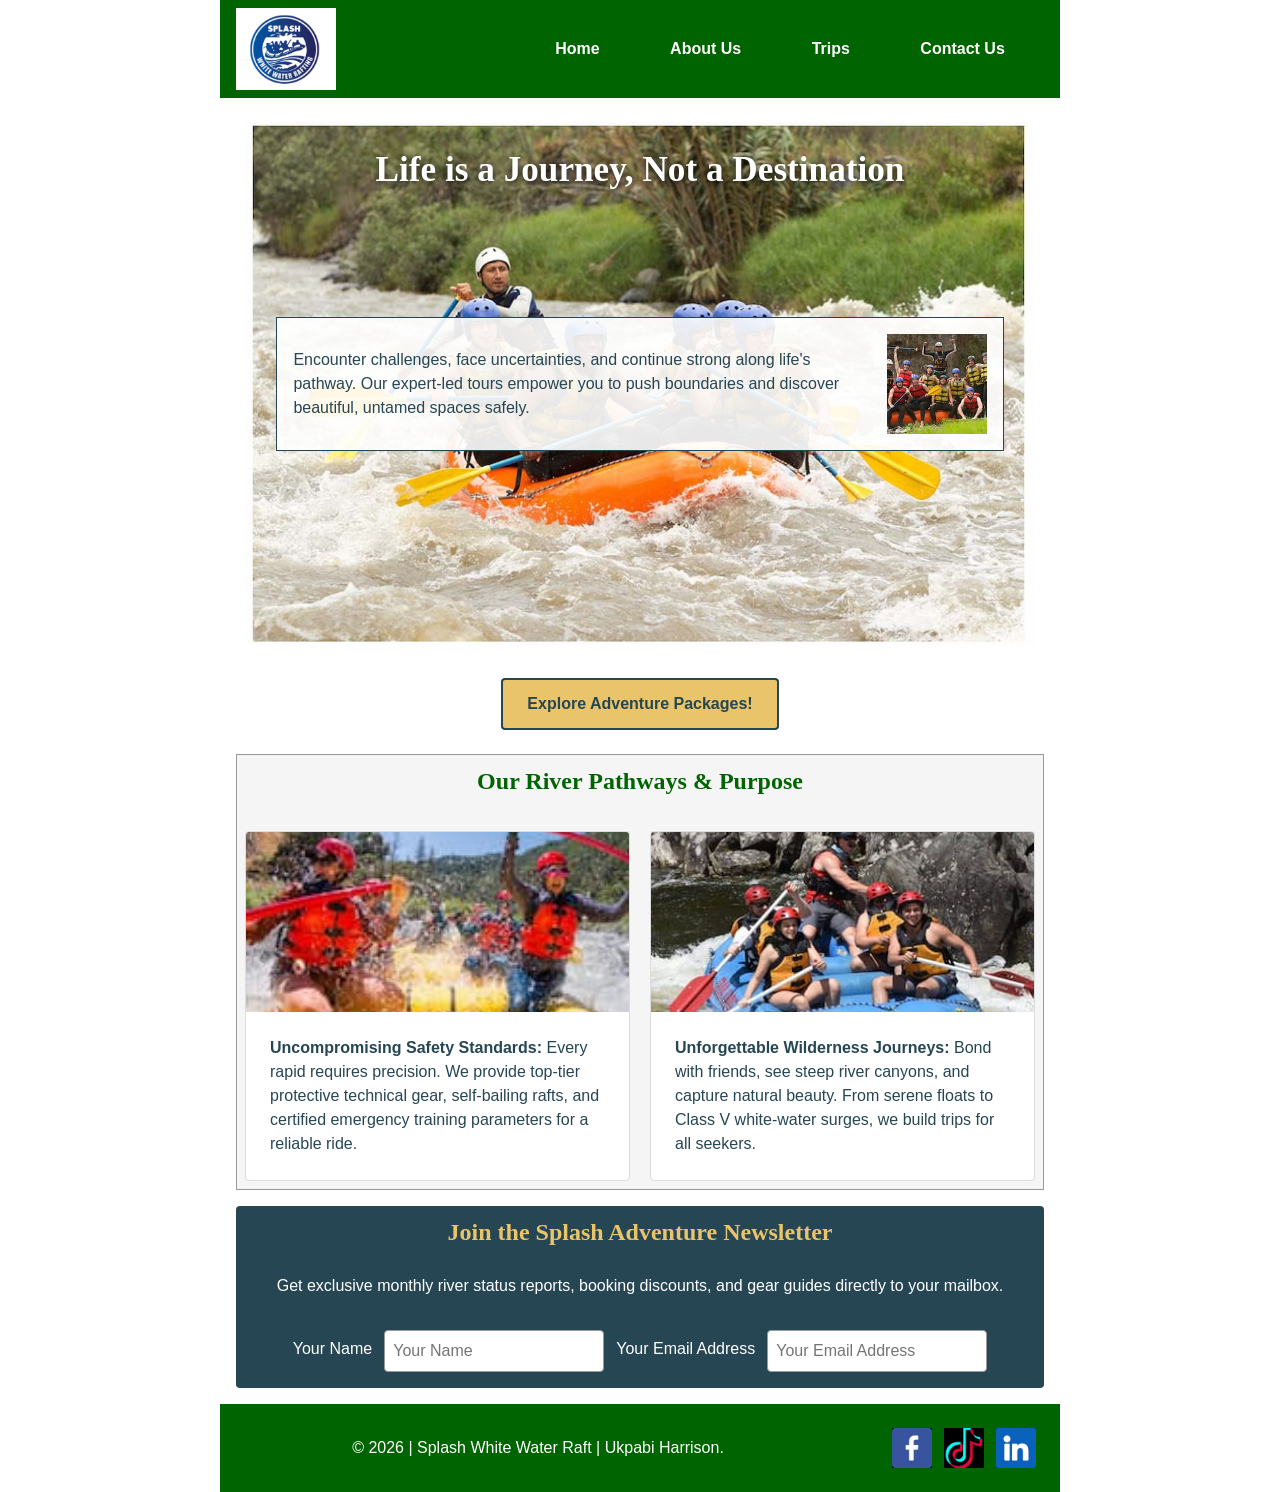
<file: wwr/index.html>
<!DOCTYPE html>
<html lang="en">

<head>
    <meta charset="UTF-8">
    <meta name="viewport" content="width=device-width, initial-scale=1.0">
    <meta name="description"
      content="Welcome to Splash White Water Raft! Discover wild river pathways, premium guided rafting trips, and pristine canyon exploration with Ukpabi Harrison.">
    <meta name="author" content="Ukpabi Harrison">
    <title>Splash White Water Raft | Home</title>
    <link rel="stylesheet" href="styles/rafting.css">
</head>

<body>
    <header>
        <img src="images/logo.jpeg" alt="white water raft logo">
        <nav>
            <ul>
                <li><a href="index.html">Home</a></li>
                <li><a href="about.html">About Us</a></li>
                <li><a href="trips.html">Trips</a></li>
                <li><a href="contact.html">Contact Us</a></li>
            </ul>
        </nav>
    </header>

    <main>
        <!-- Hero Section with Absolute Elements -->
        <section class="hero">
            <img src="images/hero.jpg" alt="Rafters navigating whitewater rapids">
            <h1>Life is a Journey, Not a Destination</h1>
            <article>
                <img src="images/happyclient.jpg"
                  alt="Happy rafting customers enjoying their adventure">
                <div>
                    <p>Encounter challenges, face uncertainties, and continue strong along life's
                        pathway. Our expert-led tours empower you to push boundaries and discover
                        beautiful, untamed spaces safely.</p>
                </div>
            </article>
        </section>

        <!-- Call to Action Box -->
        <div class="cta-box">
            <a href="trips.html" class="cta-button">Explore Adventure Packages!</a>
        </div>

        <!-- CSS Grid Purpose & Offering Section -->
        <section class="purpose-grid">
            <h2>Our River Pathways & Purpose</h2>
            <div class="purpose-card">
                <img src="images/rapid1.jpg" alt="Rafters paddling through a river rapid">
                <p><strong>Uncompromising Safety Standards:</strong> Every rapid requires precision.
                    We provide top-tier protective technical gear, self-bailing rafts, and certified
                    emergency training parameters for a reliable ride.</p>
            </div>
            <div class="purpose-card">
                <img src="images/rapid2.jpg" alt="A group enjoying a whitewater rafting adventure">
                <p><strong>Unforgettable Wilderness Journeys:</strong> Bond with friends, see steep
                    river canyons, and capture natural beauty. From serene floats to Class V
                    white-water surges, we build trips for all seekers.</p>
            </div>
        </section>

        <!-- Newsletter Subscription Area -->
        <section class="newsletter-box">
            <h2>Join the Splash Adventure Newsletter</h2>
            <p>Get exclusive monthly river status reports, booking discounts, and gear guides
                directly to your mailbox.</p>
            <form action="#" method="post">
                <label for="news-name">Your Name</label>
                <input type="text" id="news-name" name="news-name" placeholder="Your Name" required>

                <label for="news-email">Your Email Address</label>
                <input type="email" id="news-email" name="news-email"
                  placeholder="Your Email Address" required>
            </form>
        </section>
    </main>

    <footer>
        <p>&copy; 2026 | Splash White Water Raft | Ukpabi Harrison.</p>
        <nav class="socialmedia">
            <a href="https://facebook.com"><img src="images/facebook.jpeg" alt="Facebook page"></a>
            <a href="https://tiktok.com"><img src="images/tiktok.jpeg" alt="TikTok profile"></a>
            <a href="https://linkedin.com"><img src="images/linkedin.jpeg"
                  alt="LinkedIn profile"></a>
        </nav>
    </footer>
</body>

</html>
</file>
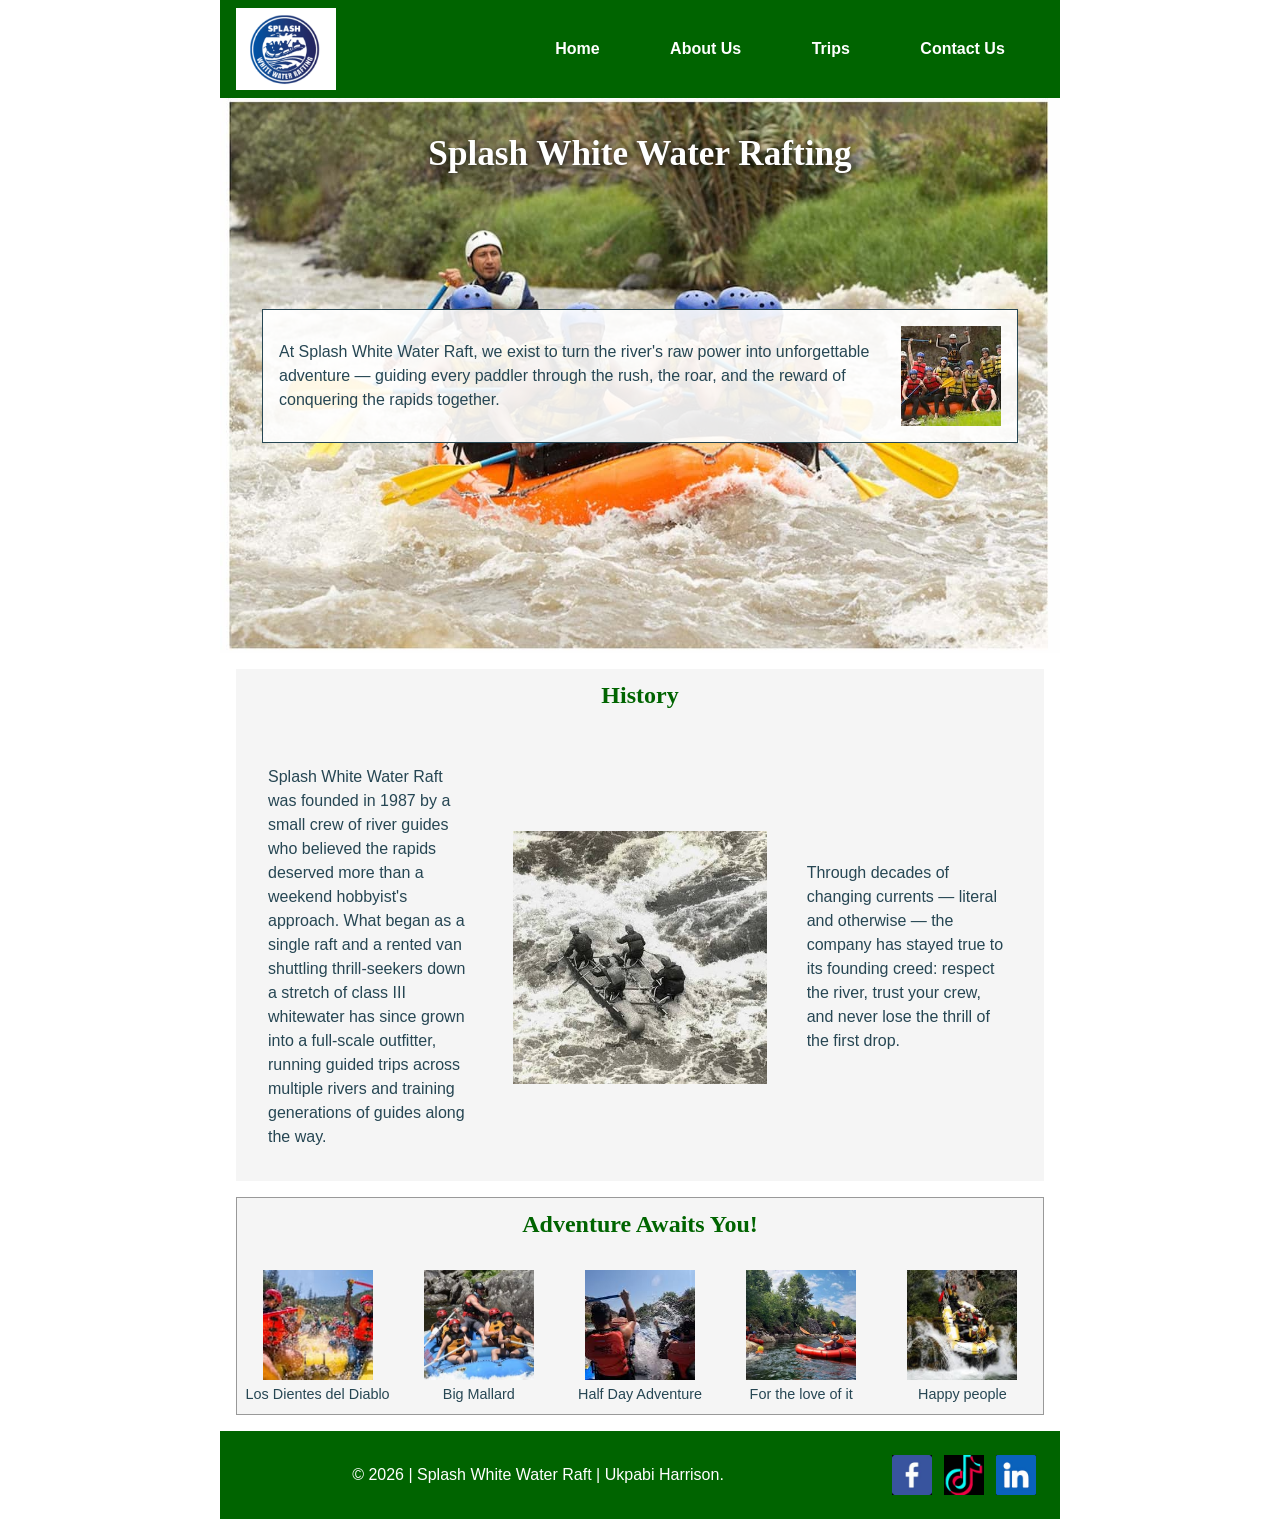
<file: wwr/about.html>
<!DOCTYPE html>
<html lang="en">

<head>

    <meta charset="UTF-8">
    <meta name="viewport" content="width=device-width, initial-scale=1.0">

    <meta name="description"
      content="Explore exciting rafting adventures, scenic rivers, and unforgettable outdoor experiences with our rafting company.">

    <meta name="author" content="Ukpabi Harrison">
    <title>About Us | Whitewater Rafting</title>
    <link rel="stylesheet" href="styles/rafting.css">
</head>

<body>
    <header>
        <img src="images/logo.jpeg" alt="white water raft">

        <nav>
            <ul>
                <li> <a href="index.html">Home</a></li>
                <li><a href="about.html">About Us</a></li>
                <li><a href="trips.html">Trips</a></li>
                <li><a href="contact.html">Contact Us</a></li>
            </ul>
        </nav>

    </header>
    <main>
        <div class="hero">
            <img src="images/hero.jpg" alt="hero image">
            <h1>Splash White Water Rafting</h1>
            <article>
                <img src="images/happyclient.jpg" alt="Happy People">

                <p class="company-mission">
                    At Splash White Water Raft, we exist to turn the river's raw power into
                    unforgettable
                    adventure —
                    guiding every paddler through the rush, the roar, and the reward of conquering
                    the rapids
                    together.
                </p>
            </article>

        </div>

        <section class="history">
            <h2>History</h2>
            <p>Splash White Water Raft was founded in 1987 by a small crew of river guides who
                believed the
                rapids deserved more than a weekend hobbyist's approach. What began as a single raft
                and a
                rented van shuttling thrill-seekers down a stretch of class III whitewater has since
                grown
                into a full-scale outfitter, running guided trips across multiple rivers and
                training
                generations of guides along the way.</p>
            <img src="images/history.jpg" alt="Guides and rafters on the river in the early days">
            <p>Through decades of changing currents — literal and otherwise — the company has stayed
                true to
                its founding creed: respect the river, trust your crew, and never lose the thrill of
                the
                first drop.</p>
        </section>
        <section class="adventures">
            <h2>Adventure Awaits You!</h2>
            <figure>
                <img src="images/rapid1.jpg"
                  alt="Rafters paddling through the Los Dientes del Diablo rapid">
                <figcaption>Los Dientes del Diablo</figcaption>
            </figure>
            <figure>
                <img src="images/rapid2.jpg" alt="Raft crashing through the Big Mallard rapid">
                <figcaption>Big Mallard</figcaption>
            </figure>
            <figure>
                <img src="images/rapid3.jpg" alt="Group on a raft during the Half Day Adventure">
                <figcaption>Half Day Adventure</figcaption>
            </figure>
            <figure>
                <img src="images/rapid4.jpg" alt="Rafters navigating a rapid on the river">
                <figcaption>For the love of it</figcaption>
            </figure>
            <figure>
                <img src="images/rapid5.jpg" alt="Raft floating through calm water between rapids">
                <figcaption>Happy people</figcaption>
            </figure>
        </section>

    </main>

    <footer>

        <p> &copy; 2026 | Splash White Water Raft | Ukpabi Harrison.</p>
        <nav class="socialmedia">
            <a href="https://web.facebook.com/"><img src="images/facebook.jpeg" alt="facebook"></a>
            <a href="https://www.tiktok.com"> <img src="images/tiktok.jpeg" alt="tik tok"></a>
            <a href="https://www.linkedin.com"> <img src="images/linkedin.jpeg" alt="linkedin"></a>

        </nav>
    </footer>
</body>

</html>
</file>
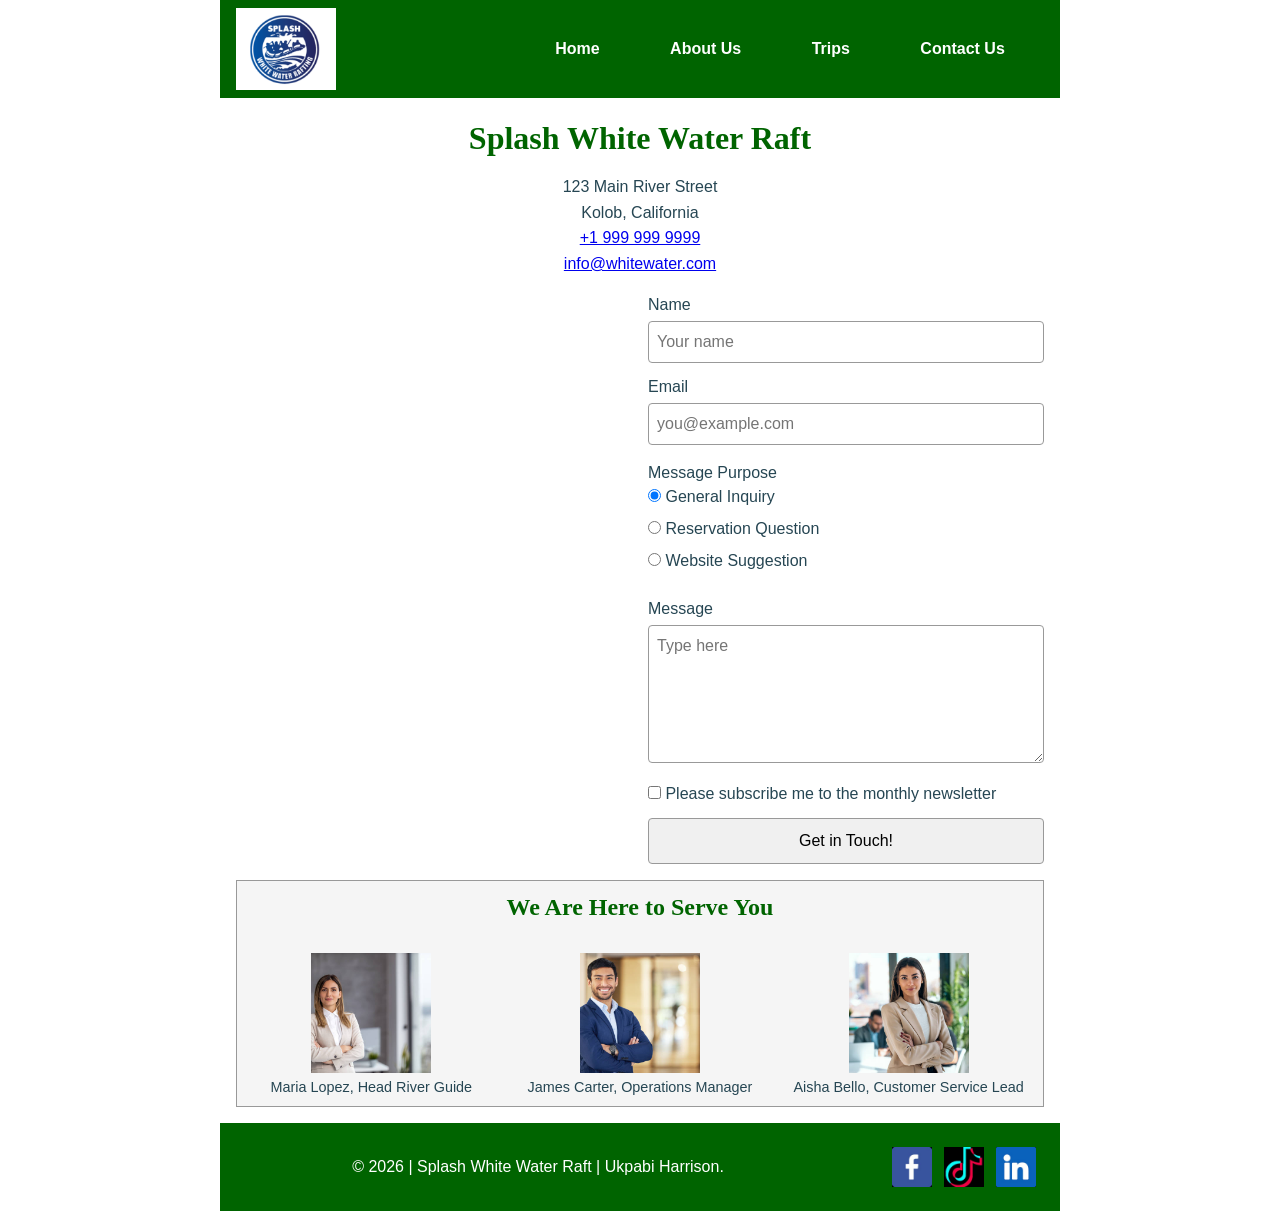
<file: wwr/contact.html>
<!DOCTYPE html>
<html lang="en">

<head>
    <meta charset="UTF-8">
    <meta name="viewport" content="width=device-width, initial-scale=1.0">
    <meta name="description"
      content="Contact Splash White Water Raft to ask questions, book a rafting trip, or meet our team of experienced river guides.">
    <meta name="author" content="Ukpabi Harrison">
    <title>Contact Us | Splash White Water Raft</title>
    <link rel="stylesheet" href="styles/rafting.css">
</head>

<body>
    <header>
        <img src="images/logo.jpeg" alt="white water raft">

        <nav>
            <ul>
                <li><a href="index.html">Home</a></li>
                <li><a href="about.html">About Us</a></li>
                <li><a href="trips.html">Trips</a></li>
                <li><a href="contact.html">Contact Us</a></li>
            </ul>
        </nav>
    </header>

    <main>
        <h1>Splash White Water Raft</h1>

        <address>
            123 Main River Street<br>
            Kolob, California<br>
            <a href="tel:+19999999999">+1 999 999 9999</a><br>
            <a href="mailto:info@whitewater.com">info@whitewater.com</a>

        </address>

        <div class="contact-layout">
            <div class="map">
                <iframe
                  src="https://www.google.com/maps/embed?pb=!1m14!1m12!1m3!1d60298.36506980087!2d-113.15530085701842!3d37.4124717713994!2m3!1f0!2f0!3f0!3m2!1i1024!2i768!4f13.1!5e0!3m2!1sen!2sng!4v1791807062318!5m2!1sen!2sng"
                  width="400" height="300" allowfullscreen="" loading="lazy"
                  referrerpolicy="strict-origin-when-cross-origin"></iframe>
            </div>

            <form action="#" method="post">
                <p>
                    <label for="name">Name</label>
                    <input type="text" id="name" name="name" placeholder="Your name" required>
                </p>

                <p>
                    <label for="email">Email</label>
                    <input type="email" id="email" name="email" placeholder="you@example.com"
                      required>
                </p>

                <fieldset>
                    <legend>Message Purpose</legend>
                    <label for="general">
                        <input type="radio" id="general" name="purpose" value="general" checked>
                        General Inquiry
                    </label>
                    <label for="reservation">
                        <input type="radio" id="reservation" name="purpose" value="reservation">
                        Reservation
                        Question
                    </label>
                    <label for="suggestion">
                        <input type="radio" id="suggestion" name="purpose" value="suggestion">
                        Website Suggestion
                    </label>
                </fieldset>

                <p>
                    <label for="message">Message</label>
                    <textarea id="message" name="message" rows="5"
                      placeholder="Type here"></textarea>
                </p>

                <p>

                    <label for="newsletter">
                        <input type="checkbox" id="newsletter" name="newsletter" value="yes"> Please
                        subscribe me to
                        the monthly newsletter
                    </label>

                </p>

                <button type="submit">Get in Touch!</button>
            </form>
        </div>

        <section class="employees">
            <h2>We Are Here to Serve You</h2>
            <figure>
                <img src="images/employee1.jpg" alt="Portrait of Maria Lopez, head river guide">
                <figcaption>Maria Lopez, Head River Guide</figcaption>
            </figure>
            <figure>
                <img src="images/employee2.jpg" alt="Portrait of James Carter, operations manager">
                <figcaption>James Carter, Operations Manager</figcaption>
            </figure>
            <figure>
                <img src="images/employee3.jpg"
                  alt="Portrait of Aisha Bello, customer service lead">
                <figcaption>Aisha Bello, Customer Service Lead</figcaption>
            </figure>
        </section>
    </main>

    <footer>
        <p>&copy; 2026 | Splash White Water Raft | Ukpabi Harrison.</p>
        <nav class="socialmedia">
            <a href="https://web.facebook.com/"><img src="images/facebook.jpeg"
                  alt="Facebook page"></a>
            <a href="https://www.tiktok.com"><img src="images/tiktok.jpeg" alt="TikTok profile"></a>
            <a href="https://www.linkedin.com"><img src="images/linkedin.jpeg"
                  alt="LinkedIn profile"></a>
        </nav>
    </footer>
</body>

</html>
</file>
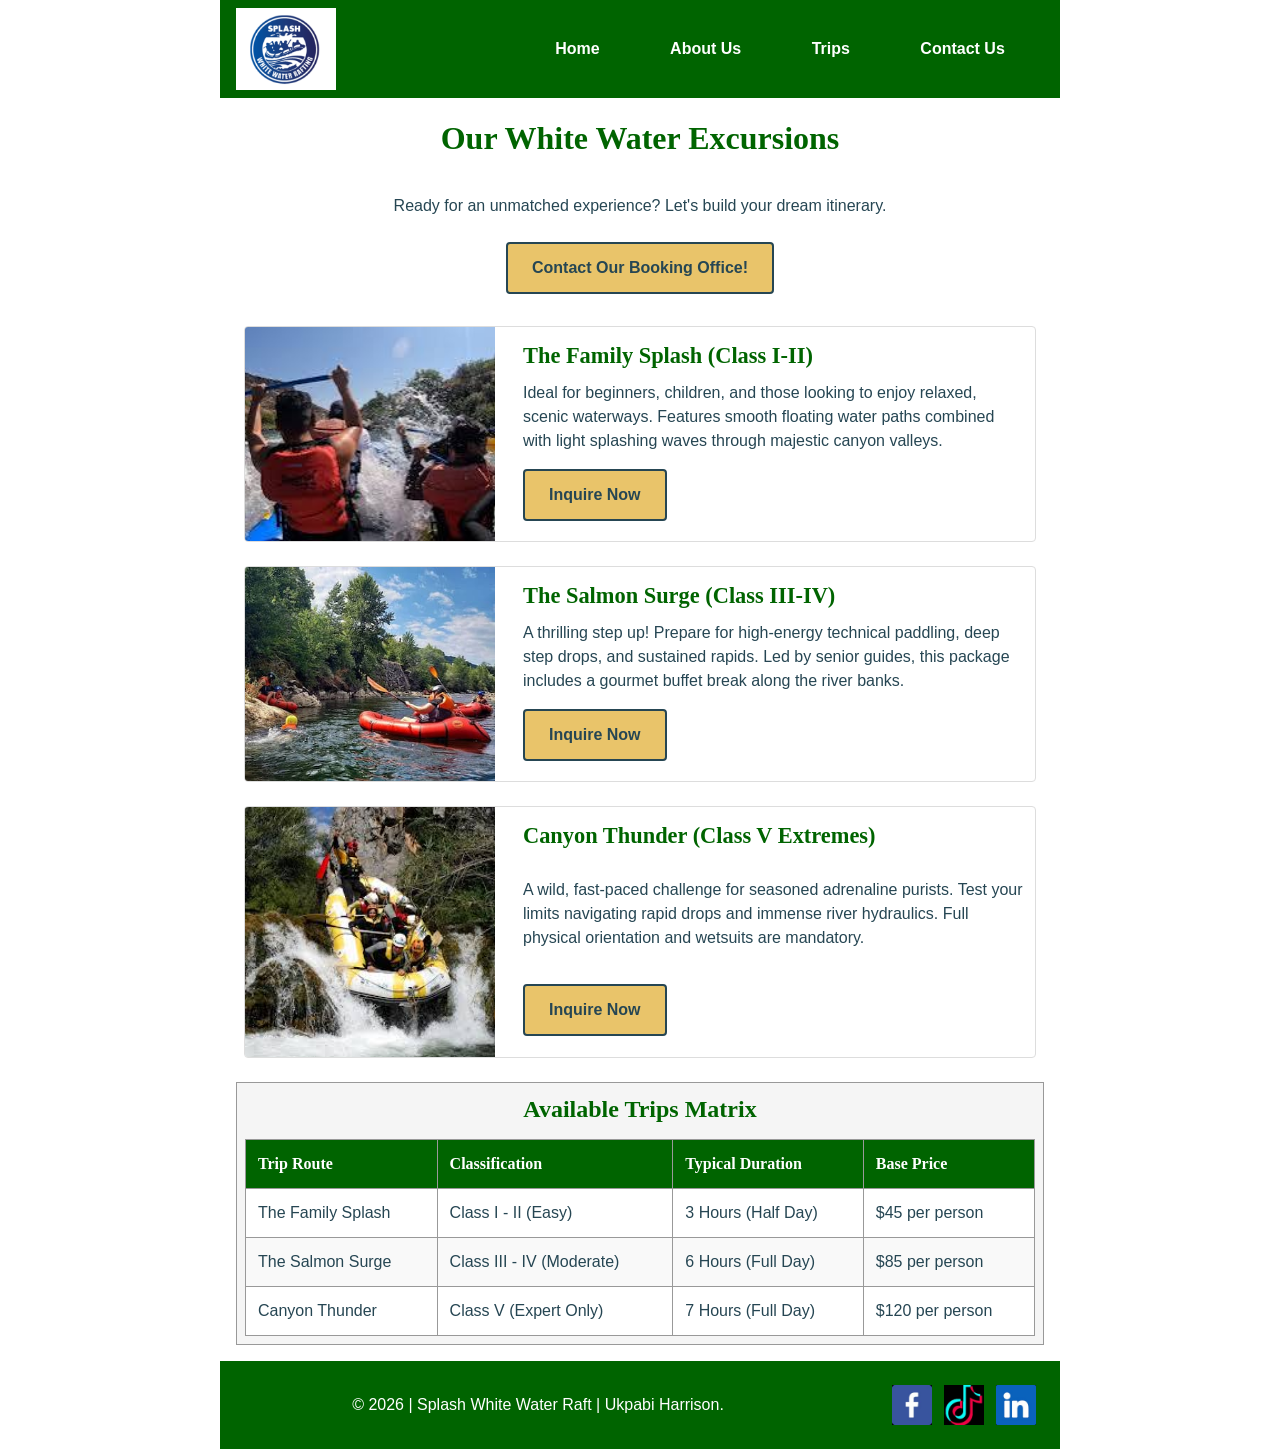
<file: wwr/Trips.html>
<!DOCTYPE html>
<html lang="en">

<head>
    <meta charset="UTF-8">
    <meta name="viewport" content="width=device-width, initial-scale=1.0">
    <meta name="description"
      content="Browse available white water rafting packages at Splash. View detailed descriptions, durations, pricing, and book your trip via our contact form.">
    <meta name="author" content="Ukpabi Harrison">
    <title>Trips | Splash White Water Raft</title>
    <link rel="stylesheet" href="styles/rafting.css">
</head>

<body>
    <header>
        <img src="images/logo.jpeg" alt="white water raft logo">
        <nav>
            <ul>
                <li><a href="index.html">Home</a></li>
                <li><a href="about.html">About Us</a></li>
                <li><a href="trip.html">Trips</a></li>
                <li><a href="contact.html">Contact Us</a></li>
            </ul>
        </nav>
    </header>

    <main>
        <h1>Our White Water Excursions</h1>

        <!-- Call to Action Box to open contact.html -->
        <div class="cta-box">
            <p>Ready for an unmatched experience? Let's build your dream itinerary.</p>
            <a href="contact.html" class="cta-button">Contact Our Booking Office!</a>
        </div>

        <!-- Multi-column Layout Details for Trips -->
        <section class="trips-grid">

            <!-- Trip Item 1 -->
            <div class="trip-item">
                <img src="images/rapid3.jpg"
                  alt="Calm family river float area running next to deep woods">
                <div class="trip-content">
                    <h3>The Family Splash (Class I-II)</h3>
                    <p>Ideal for beginners, children, and those looking to enjoy relaxed, scenic
                        waterways. Features smooth floating water paths combined with light
                        splashing waves through majestic canyon valleys.</p>
                    <p><a href="contact.html" class="cta-button">Inquire Now</a></p>
                </div>
            </div>

            <!-- Trip Item 2 -->
            <div class="trip-item">
                <img src="images/rapid4.jpg"
                  alt="Raft making contact with rushing waves in rock channels">
                <div class="trip-content">
                    <h3>The Salmon Surge (Class III-IV)</h3>
                    <p>A thrilling step up! Prepare for high-energy technical paddling, deep step
                        drops, and sustained rapids. Led by senior guides, this package includes a
                        gourmet buffet break along the river banks.</p>
                    <p><a href="contact.html" class="cta-button">Inquire Now</a></p>
                </div>
            </div>

            <!-- Trip Item 3 -->
            <div class="trip-item">
                <img src="images/rapid5.jpg"
                  alt="High speed crashing waves churning white in a narrow gap">
                <div class="trip-content">
                    <h3>Canyon Thunder (Class V Extremes)</h3>
                    <p>A wild, fast-paced challenge for seasoned adrenaline purists. Test your
                        limits navigating rapid drops and immense river hydraulics. Full physical
                        orientation and wetsuits are mandatory.</p>
                    <p><a href="contact.html" class="cta-button">Inquire Now</a></p>
                </div>
            </div>

        </section>

        <!-- Trips Comparison Data Table -->
        <section class="table-container">
            <h2>Available Trips Matrix</h2>
            <table class="trips-table">
                <thead>
                    <tr>
                        <th>Trip Route</th>
                        <th>Classification</th>
                        <th>Typical Duration</th>
                        <th>Base Price</th>
                    </tr>
                </thead>
                <tbody>
                    <tr>
                        <td>The Family Splash</td>
                        <td>Class I - II (Easy)</td>
                        <td>3 Hours (Half Day)</td>
                        <td>$45 per person</td>
                    </tr>
                    <tr>
                        <td>The Salmon Surge</td>
                        <td>Class III - IV (Moderate)</td>
                        <td>6 Hours (Full Day)</td>
                        <td>$85 per person</td>
                    </tr>
                    <tr>
                        <td>Canyon Thunder</td>
                        <td>Class V (Expert Only)</td>
                        <td>7 Hours (Full Day)</td>
                        <td>$120 per person</td>
                    </tr>
                </tbody>
            </table>
        </section>
    </main>

    <footer>
        <p>&copy; 2026 | Splash White Water Raft | Ukpabi Harrison.</p>
        <nav class="socialmedia">
            <a href="https://facebook.com"><img src="images/facebook.jpeg" alt="Facebook page"></a>
            <a href="https://tiktok.com"><img src="images/tiktok.jpeg" alt="TikTok profile"></a>
            <a href="https://linkedin.com"><img src="images/linkedin.jpeg"
                  alt="LinkedIn profile"></a>
        </nav>
    </footer>
</body>

</html>
</file>
<file: wwr/styles/rafting.css>
/* =========================
   COLOR AND FONT VARIABLES
   ========================= */
:root {
    --primary-color: darkgreen;
    --accent1-color: #264653;
    --accent2-color: #e9c46a;
    --heading-font: "Times New Roman", Georgia, serif;
    --body-font: Arial, Helvetica, sans-serif;
}

/* =========================
   GLOBAL STYLES
   ========================= */
* {
    margin: 0;
    padding: 0;
    box-sizing: border-box;
}

body {
    font-family: var(--body-font);
    color: var(--accent1-color);
    line-height: 1.5;
}

header,
main,
footer {
    width: 840px;
    max-width: 100%;
    margin: 0 auto;
}

h1,
h2,
h3 {
    font-family: var(--heading-font);
    color: var(--primary-color);
}

h1,
h2 {
    margin-bottom: 12px;
}

p,
section,
article,
nav {
    margin: 16px;
    padding: 8px;
}

img {
    max-width: 100%;
}

/* =========================
   HEADER AND NAVIGATION
   ========================= */
header {
    background-color: var(--primary-color);
    color: #ffffff;
    display: grid;
    grid-template-columns: 1fr 2fr;
    align-items: center;
}

header img {
    width: 100px;
    height: auto;
    margin: 8px 16px;
}

header nav ul {
    display: flex;
    justify-content: space-around;
    flex-wrap: wrap;
    gap: 8px;
    list-style: none;
}

header nav a {
    color: #ffffff;
    text-decoration: none;
    font-weight: bold;
}

header nav a:hover {
    text-decoration: underline;
}

/* =========================
   ABOUT PAGE: HERO
   ========================= */
.hero {
    position: relative;
}

.hero > img {
    display: block;
    width: 100%;
    height: auto;
}

.hero h1 {
    position: absolute;
    top: 30px;
    left: 0;
    width: 100%;
    text-align: center;
    color: #ffffff;
    font-size: 2.2rem;
    text-shadow: 0 2px 6px rgba(0, 0, 0, 0.8);
}

.hero article {
    position: absolute;
    top: 50%;
    left: 5%;
    width: 90%;
    transform: translateY(-50%);
    margin: 0;
    padding: 16px;
    display: flex;
    flex-direction: row-reverse;
    align-items: center;
    gap: 16px;
    background-color: rgba(255, 255, 255, 0.9);
    border: 1px solid var(--accent1-color);
}

.hero article p {
    margin: 0;
    padding: 0;
}

.hero article img {
    width: 100px;
    height: 100px;
    object-fit: cover;
    flex-shrink: 0;
}

/* =========================
   ABOUT PAGE: HISTORY
   ========================= */
.history {
    display: grid;
    grid-template-columns: 1fr 1fr 1fr;
    gap: 16px;
    align-items: center;
    background-color: #f5f5f5;
}

.history h2 {
    grid-column: 1 / -1;
    text-align: center;
}

.history img {
    width: 100%;
    height: auto;
}

/* =========================
   ABOUT PAGE: ADVENTURES
   ========================= */
.adventures {
    display: grid;
    grid-template-columns: repeat(5, 1fr);
    gap: 16px;
    background-color: #f5f5f5;
    border: 1px solid #999999;
}

.adventures h2 {
    grid-column: 1 / -1;
    text-align: center;
}

.adventures figure {
    text-align: center;
}

.adventures img {
    width: 110px;
    height: 110px;
    object-fit: cover;
    display: block;
    margin: 0 auto;
}

.adventures figcaption {
    font-size: 0.9rem;
    margin-top: 4px;
}

/* =========================
   HOME PAGE: CALL TO ACTION
   ========================= */
.cta-box {
    text-align: center;
    margin: 24px auto;
}

.cta-button {
    display: inline-block;
    background-color: var(--accent2-color);
    color: var(--accent1-color);
    padding: 12px 24px;
    text-decoration: none;
    font-weight: bold;
    border: 2px solid var(--accent1-color);
    border-radius: 4px;
    transition: background-color 0.2s ease-in-out;
}

.cta-button:hover {
    background-color: var(--primary-color);
    color: #ffffff;
    text-decoration: none;
}

/* =========================
   HOME PAGE: PURPOSE GRID
   ========================= */
.purpose-grid {
    display: grid;
    grid-template-columns: 1fr 1fr;
    gap: 20px;
    background-color: #f5f5f5;
    border: 1px solid #999999;
}

.purpose-grid h2 {
    grid-column: 1 / -1;
    text-align: center;
}

.purpose-card {
    background-color: #ffffff;
    border: 1px solid #dddddd;
    border-radius: 4px;
    overflow: hidden;
}

.purpose-card img {
    width: 100%;
    height: 180px;
    object-fit: cover;
    display: block;
}

/* =========================
   HOME PAGE: NEWSLETTER
   ========================= */
.newsletter-box {
    background-color: var(--accent1-color);
    color: #ffffff;
    border-radius: 4px;
}

.newsletter-box h2 {
    color: var(--accent2-color);
    text-align: center;
}

.newsletter-box p {
    text-align: center;
    color: #ffffff;
}

.newsletter-box form {
    display: flex;
    flex-wrap: wrap;
    gap: 12px;
    justify-content: center;
    align-items: center;
    padding: 8px 16px;
}

.newsletter-box label {
    color: #ffffff;
}

.newsletter-box input[type="text"],
.newsletter-box input[type="email"] {
    flex: 1;
    max-width: 220px;
    min-width: 0;
    padding: 8px;
    font: inherit;
}

.newsletter-box button {
    background-color: var(--accent2-color);
    color: var(--accent1-color);
    border: 1px solid var(--accent1-color);
    font-weight: bold;
    width: auto;
    padding: 8px 20px;
    cursor: pointer;
}

.newsletter-box button:hover {
    background-color: #ffffff;
}

/* =========================
   TRIPS PAGE: TRIP LIST
   ========================= */
.trips-grid {
    display: grid;
    grid-template-columns: 1fr;
    gap: 24px;
}

.trip-item {
    display: grid;
    grid-template-columns: 250px minmax(0, 1fr);
    gap: 16px;
    background-color: #ffffff;
    border: 1px solid #dddddd;
    border-radius: 4px;
    overflow: hidden;
}

.trip-item > img {
    width: 100%;
    height: 100%;
    min-height: 180px;
    object-fit: cover;
    display: block;
}

.trip-content {
    display: flex;
    flex-direction: column;
    justify-content: space-between;
    padding: 12px;
    min-width: 0;
}

.trip-content h3 {
    font-family: var(--heading-font);
    color: var(--primary-color);
    font-size: 1.4rem;
}

.trip-content p {
    margin: 8px 0;
    padding: 0;
}

/* =========================
   TRIPS PAGE: COMPARISON TABLE
   ========================= */
.table-container {
    background-color: #f5f5f5;
    border: 1px solid #999999;
    overflow-x: auto;
}

.table-container h2 {
    text-align: center;
    margin-bottom: 12px;
}

.trips-table {
    width: 100%;
    border-collapse: collapse;
    background-color: #ffffff;
}

.trips-table th,
.trips-table td {
    padding: 12px;
    text-align: left;
    border: 1px solid #999999;
}

.trips-table th {
    background-color: var(--primary-color);
    color: #ffffff;
    font-family: var(--heading-font);
}

.trips-table tbody tr:nth-child(even) {
    background-color: #f9f9f9;
}

/* =========================
   CONTACT PAGE
   ========================= */
main > h1 {
    text-align: center;
    margin-top: 16px;
}

address {
    font-style: normal;
    text-align: center;
    line-height: 1.6;
    margin: 8px 16px;
}

.contact-layout {
    display: grid;
    grid-template-columns: 1fr 1fr;
    gap: 16px;
    margin: 16px;
    align-items: stretch;
}

.map {
    height: 100%;
}

.map iframe {
    width: 100%;
    height: 100%;
    min-height: 300px;
    border: 0;
}

form label {
    display: block;
    margin-bottom: 4px;
}

form input[type="text"],
form input[type="email"],
form textarea {
    width: 100%;
    padding: 8px;
    border: 1px solid #999999;
    border-radius: 4px;
    font: inherit;
}

form fieldset {
    border: none;
    margin: 16px 0;
}

form fieldset label {
    margin-bottom: 8px;
}

form button {
    width: 100%;
    padding: 10px;
    font: inherit;
    cursor: pointer;
    background-color: #f0f0f0;
    border: 1px solid #999999;
    border-radius: 4px;
}

form p {
    margin: 0 0 12px;
    padding: 0;
}

/* =========================
   CONTACT PAGE: EMPLOYEES
   ========================= */
.employees {
    display: grid;
    grid-template-columns: repeat(3, 1fr);
    gap: 16px;
    background-color: #f5f5f5;
    border: 1px solid #999999;
}

.employees h2 {
    grid-column: 1 / -1;
    text-align: center;
}

.employees figure {
    text-align: center;
}

.employees img {
    width: 120px;
    height: 120px;
    object-fit: cover;
    display: block;
    margin: 0 auto;
}

.employees figcaption {
    font-size: 0.9rem;
    margin-top: 4px;
}

/* =========================
   FOOTER AND SOCIAL LINKS
   ========================= */
footer {
    background-color: var(--primary-color);
    color: #ffffff;
    display: flex;
    justify-content: space-between;
    align-items: center;
    gap: 12px;
}

footer p {
    flex: 1;
    text-align: center;
}

.socialmedia {
    display: flex;
    gap: 12px;
    align-items: center;
}

.socialmedia a {
    text-decoration: none;
}

.socialmedia img {
    width: 40px;
    height: 40px;
    object-fit: contain;
    display: block;
}

/* =========================
   RESPONSIVE LAYOUT
   ========================= */
@media screen and (max-width: 600px) {
    header {
        grid-template-columns: 1fr;
        text-align: center;
    }

    header > img {
        margin: 12px auto 0;
    }

    header nav ul {
        justify-content: center;
    }

    .hero h1 {
        top: 8px;
        font-size: 1.3rem;
    }

    .hero article {
        top: auto;
        bottom: 8px;
        left: 3%;
        width: 94%;
        transform: none;
        padding: 8px;
        gap: 8px;
    }

    .hero article img {
        width: 65px;
        height: 65px;
    }

    .hero article p {
        font-size: 0.8rem;
    }

    .history {
        grid-template-columns: 1fr;
    }

    .history h2 {
        grid-column: auto;
    }

    .adventures {
        grid-template-columns: repeat(2, minmax(0, 1fr));
    }

    .purpose-grid {
        grid-template-columns: 1fr;
    }

    .purpose-grid h2 {
        grid-column: auto;
    }

    .trip-item {
        grid-template-columns: 1fr;
    }

    .trip-item > img {
        height: 200px;
    }

    .contact-layout {
        grid-template-columns: 1fr;
    }

    .map iframe {
        height: 300px;
    }

    .employees {
        grid-template-columns: 1fr;
    }

    .newsletter-box form {
        flex-direction: column;
        align-items: stretch;
    }

    .newsletter-box input[type="text"],
    .newsletter-box input[type="email"],
    .newsletter-box button {
        width: 100%;
        max-width: none;
    }

    footer {
        flex-direction: column;
        text-align: center;
    }

    .trips-table {
        font-size: 0.8rem;
    }

    .trips-table th,
    .trips-table td {
        padding: 6px;
    }
}
</file>
